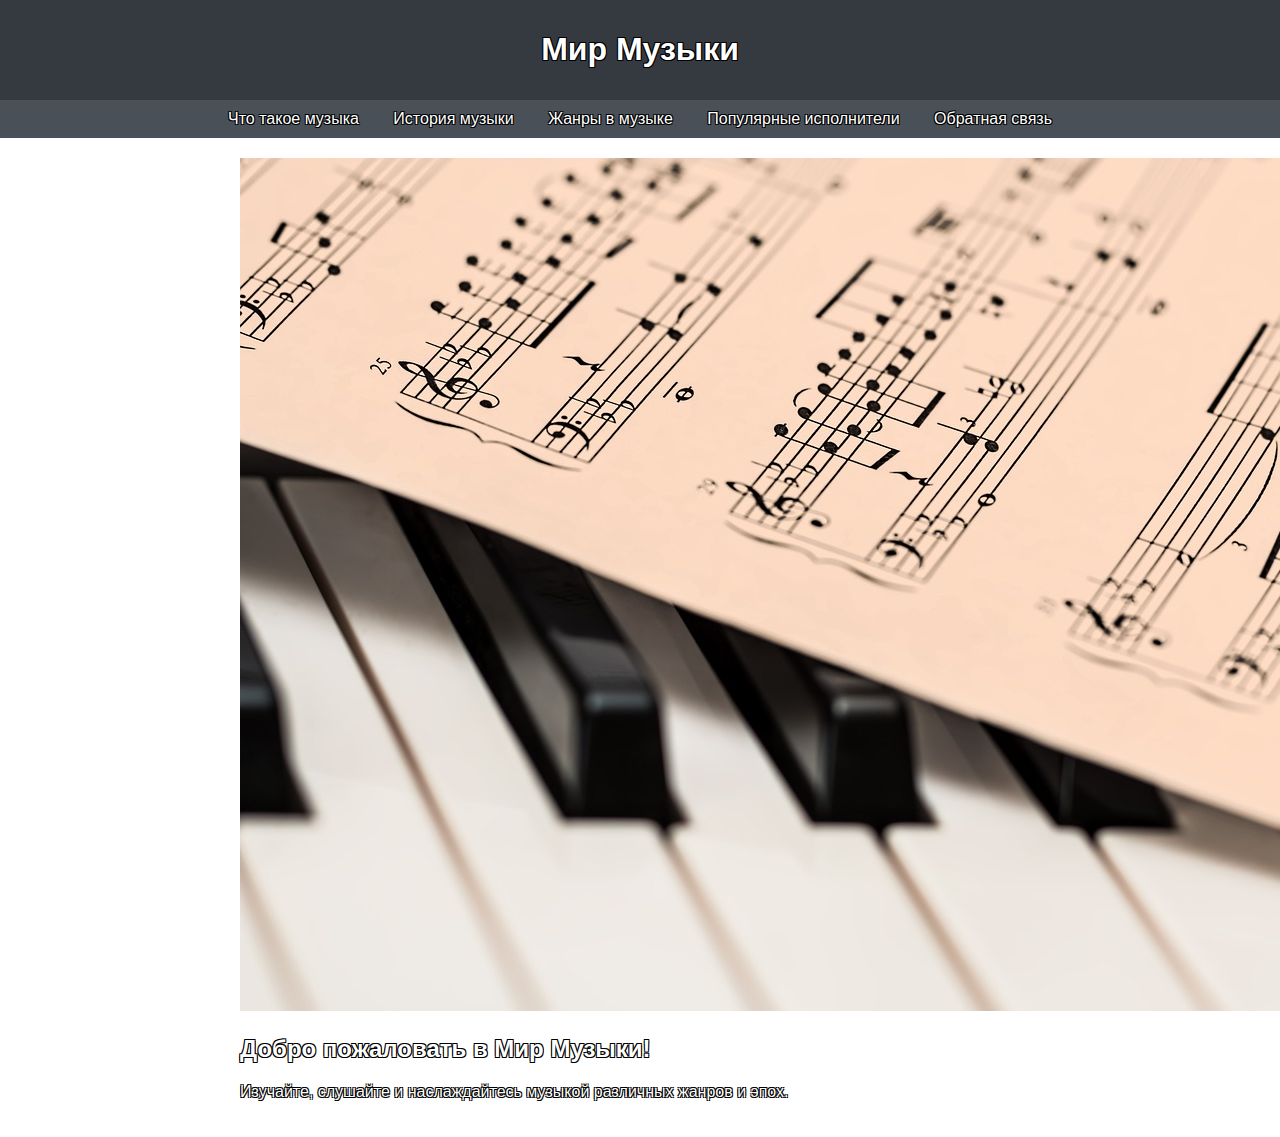
<file: index.html>
<!DOCTYPE html>
<html lang="ru">
<head>
    <meta charset="UTF-8">
    <meta name="viewport" content="width=device-width, initial-scale=1.0">
    <title>Музыка</title>
    <link rel="stylesheet" href="style.css">
    <link rel="manifest" href="manifest.json" />
    <link rel="icon" href="icon-192x192.png">
    <link rel="icon" href="icon-512x512.png">
</head>
<body>
    <header>
        <h1>Мир Музыки</h1>
    </header>
    <nav>
        <a href="about.html">Что такое музыка</a>
        <a href="history.html">История музыки</a>
        <a href="genres.html">Жанры в музыке</a>
        <a href="artists.html">Популярные исполнители</a>
        <a href="feedback.html">Обратная связь</a>
    </nav>
    <main>
        <section>
            <img src="index.jpg" alt="Добро пожаловать!">
            <h2>Добро пожаловать в Мир Музыки!</h2>
            <p>Изучайте, слушайте и наслаждайтесь музыкой различных жанров и эпох.</p>
        </section>
    </main>
    <script type="text/javascript" src="serviceworker.js" charset="UTF-8"></script>
<script type="text/javascript" src="app.js" charset="UTF-8"></script>
</body>
</html>
</file>
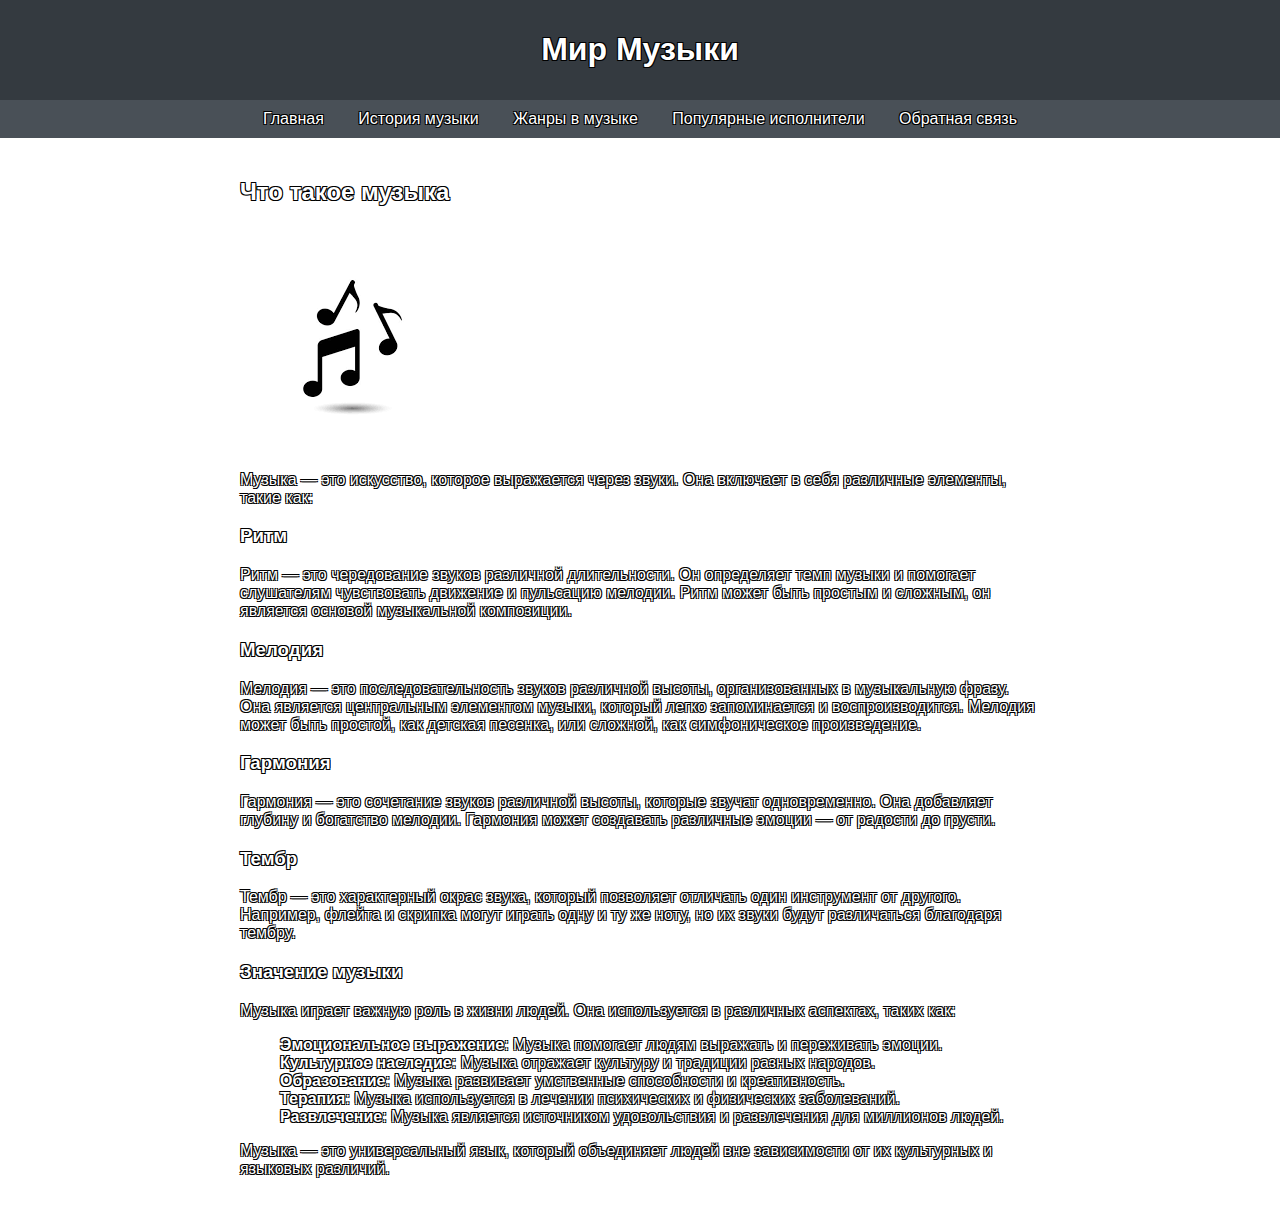
<file: about.html>
<!DOCTYPE html>
<html lang="ru">
<head>
    <meta charset="UTF-8">
    <meta name="viewport" content="width=device-width, initial-scale=1.0">
    <title>Что такое музыка</title>
    <link rel="stylesheet" href="style.css">
    <link rel="manifest" href="manifest.json" />
    <link rel="icon" href="icon-192x192.png">
    <link rel="icon" href="icon-512x512.png">
</head>
<body>
    <header>
        <h1>Мир Музыки</h1>
    </header>
    <nav>
        <a href="index.html">Главная</a>
        <a href="history.html">История музыки</a>
        <a href="genres.html">Жанры в музыке</a>
        <a href="artists.html">Популярные исполнители</a>
        <a href="feedback.html">Обратная связь</a>
    </nav>
    <main>
        <section id="about">
            <h2>Что такое музыка</h2>
            <img src="music.png" alt="Что такое музыка">
            <p>
                Музыка — это искусство, которое выражается через звуки. Она включает в себя различные элементы, такие как:
            </p>
            <h3>Ритм</h3>
            <p>
                Ритм — это чередование звуков различной длительности. Он определяет темп музыки и помогает слушателям чувствовать движение и пульсацию мелодии. Ритм может быть простым и сложным, он является основой музыкальной композиции.
            </p>
            <h3>Мелодия</h3>
            <p>
                Мелодия — это последовательность звуков различной высоты, организованных в музыкальную фразу. Она является центральным элементом музыки, который легко запоминается и воспроизводится. Мелодия может быть простой, как детская песенка, или сложной, как симфоническое произведение.
            </p>
            <h3>Гармония</h3>
            <p>
                Гармония — это сочетание звуков различной высоты, которые звучат одновременно. Она добавляет глубину и богатство мелодии. Гармония может создавать различные эмоции — от радости до грусти.
            </p>
            <h3>Тембр</h3>
            <p>
                Тембр — это характерный окрас звука, который позволяет отличать один инструмент от другого. Например, флейта и скрипка могут играть одну и ту же ноту, но их звуки будут различаться благодаря тембру.
            </p>
            <h3>Значение музыки</h3>
            <p>
                Музыка играет важную роль в жизни людей. Она используется в различных аспектах, таких как:
                <ul>
                    <li><b>Эмоциональное выражение</b>: Музыка помогает людям выражать и переживать эмоции.</li>
                    <li><b>Культурное наследие</b>: Музыка отражает культуру и традиции разных народов.</li>
                    <li><b>Образование</b>: Музыка развивает умственные способности и креативность.</li>
                    <li><b>Терапия</b>: Музыка используется в лечении психических и физических заболеваний.</li>
                    <li><b>Развлечение</b>: Музыка является источником удовольствия и развлечения для миллионов людей.</li>
                </ul>
                Музыка — это универсальный язык, который объединяет людей вне зависимости от их культурных и языковых различий.
            </p>
        </section>
    </main>
    <script type="text/javascript" src="serviceworker.js" charset="UTF-8"></script>
<script type="text/javascript" src="app.js" charset="UTF-8"></script>
</body>
</html>
</file>
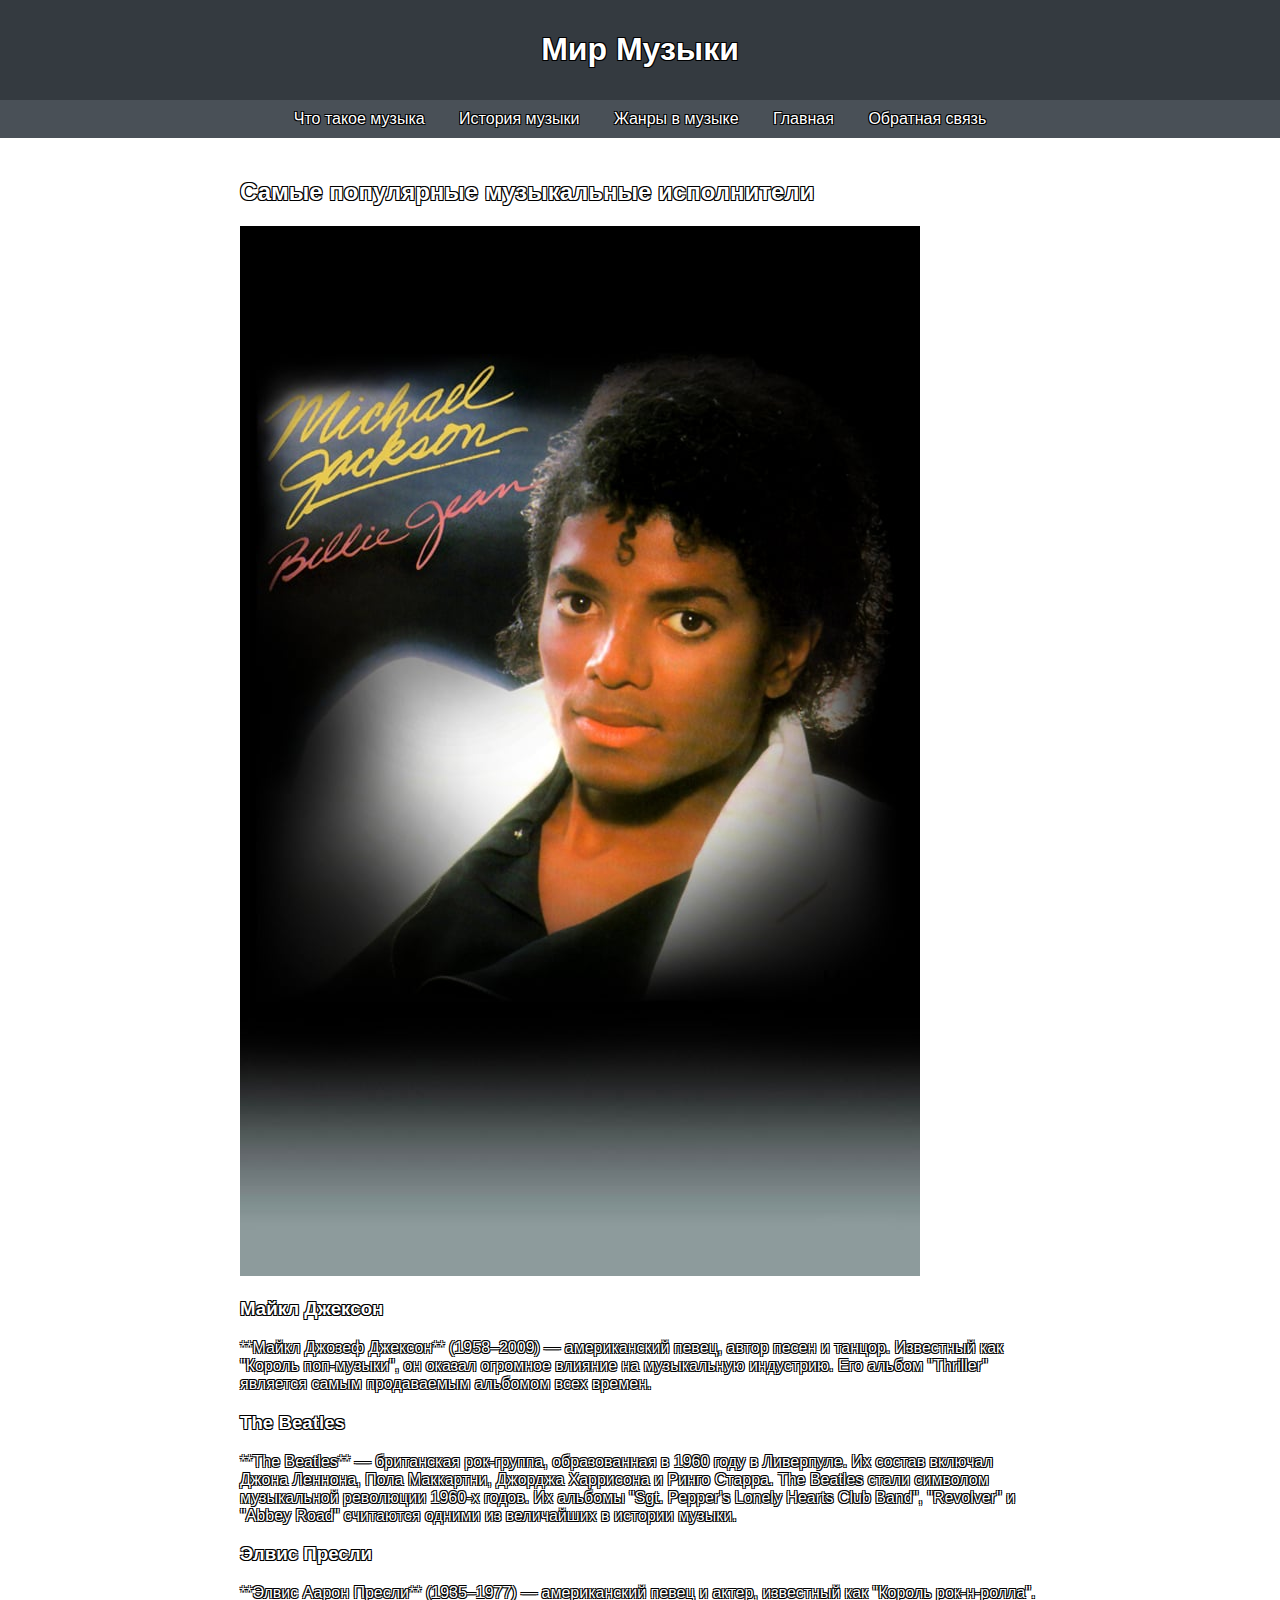
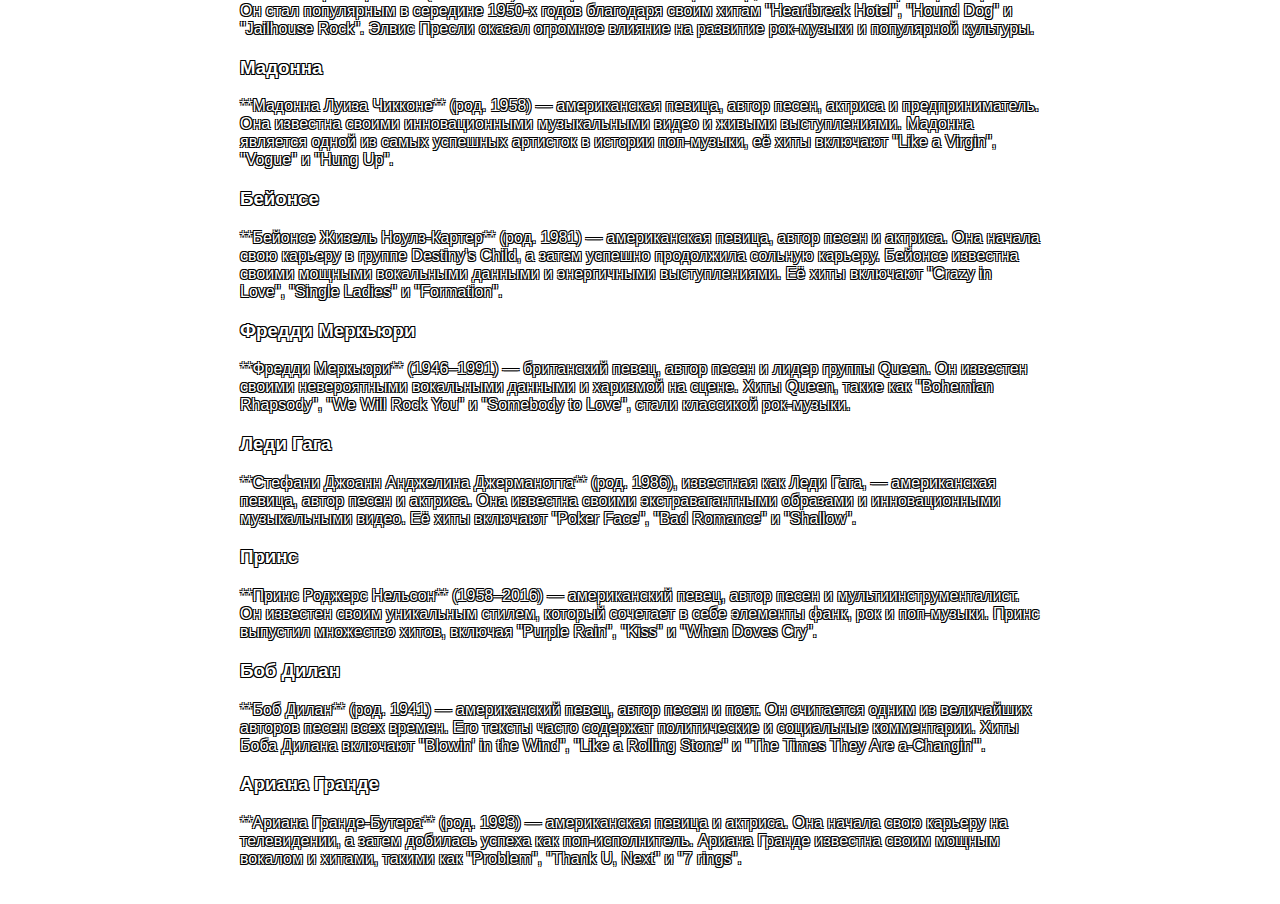
<file: artists.html>
<!DOCTYPE html>
<html lang="ru">
<head>
    <meta charset="UTF-8">
    <meta name="viewport" content="width=device-width, initial-scale=1.0">
    <title>Музыка</title>
    <link rel="stylesheet" href="style.css">
    <link rel="manifest" href="manifest.json" />
    <link rel="icon" href="icon-192x192.png">
    <link rel="icon" href="icon-512x512.png">
</head>
<body>
    <header>
        <h1>Мир Музыки</h1>
    </header>
    <nav>
        <a href="about.html">Что такое музыка</a>
        <a href="history.html">История музыки</a>
        <a href="genres.html">Жанры в музыке</a>
        <a href="index.html">Главная</a>
        <a href="feedback.html">Обратная связь</a>
    </nav>
<main>
    <section id="artists">
        <h2>Самые популярные музыкальные исполнители</h2>
        <img src="michaeljackson.jpg" alt="Популярные исполнители">
        <h3>Майкл Джексон</h3>
        <p>
            **Майкл Джозеф Джексон** (1958–2009) — американский певец, автор песен и танцор. Известный как "Король поп-музыки", он оказал огромное влияние на музыкальную индустрию. Его альбом "Thriller" является самым продаваемым альбомом всех времен.
        </p>
        <h3>The Beatles</h3>
        <p>
            **The Beatles** — британская рок-группа, образованная в 1960 году в Ливерпуле. Их состав включал Джона Леннона, Пола Маккартни, Джорджа Харрисона и Ринго Старра. The Beatles стали символом музыкальной революции 1960-х годов. Их альбомы "Sgt. Pepper's Lonely Hearts Club Band", "Revolver" и "Abbey Road" считаются одними из величайших в истории музыки.
        </p>
        <h3>Элвис Пресли</h3>
        <p>
            **Элвис Аарон Пресли** (1935–1977) — американский певец и актер, известный как "Король рок-н-ролла". Он стал популярным в середине 1950-х годов благодаря своим хитам "Heartbreak Hotel", "Hound Dog" и "Jailhouse Rock". Элвис Пресли оказал огромное влияние на развитие рок-музыки и популярной культуры.
        </p>
        <h3>Мадонна</h3>
        <p>
            **Мадонна Луиза Чикконе** (род. 1958) — американская певица, автор песен, актриса и предприниматель. Она известна своими инновационными музыкальными видео и живыми выступлениями. Мадонна является одной из самых успешных артисток в истории поп-музыки, её хиты включают "Like a Virgin", "Vogue" и "Hung Up".
        </p>
        <h3>Бейонсе</h3>
        <p>
            **Бейонсе Жизель Ноулз-Картер** (род. 1981) — американская певица, автор песен и актриса. Она начала свою карьеру в группе Destiny's Child, а затем успешно продолжила сольную карьеру. Бейонсе известна своими мощными вокальными данными и энергичными выступлениями. Её хиты включают "Crazy in Love", "Single Ladies" и "Formation".
        </p>
        <h3>Фредди Меркьюри</h3>
        <p>
            **Фредди Меркьюри** (1946–1991) — британский певец, автор песен и лидер группы Queen. Он известен своими невероятными вокальными данными и харизмой на сцене. Хиты Queen, такие как "Bohemian Rhapsody", "We Will Rock You" и "Somebody to Love", стали классикой рок-музыки.
        </p>
        <h3>Леди Гага</h3>
        <p>
            **Стефани Джоанн Анджелина Джерманотта** (род. 1986), известная как Леди Гага, — американская певица, автор песен и актриса. Она известна своими экстравагантными образами и инновационными музыкальными видео. Её хиты включают "Poker Face", "Bad Romance" и "Shallow".
        </p>
        <h3>Принс</h3>
        <p>
            **Принс Роджерс Нельсон** (1958–2016) — американский певец, автор песен и мультиинструменталист. Он известен своим уникальным стилем, который сочетает в себе элементы фанк, рок и поп-музыки. Принс выпустил множество хитов, включая "Purple Rain", "Kiss" и "When Doves Cry".
        </p>
        <h3>Боб Дилан</h3>
        <p>
            **Боб Дилан** (род. 1941) — американский певец, автор песен и поэт. Он считается одним из величайших авторов песен всех времен. Его тексты часто содержат политические и социальные комментарии. Хиты Боба Дилана включают "Blowin' in the Wind", "Like a Rolling Stone" и "The Times They Are a-Changin'".
        </p>
        <h3>Ариана Гранде</h3>
        <p>
            **Ариана Гранде-Бутера** (род. 1993) — американская певица и актриса. Она начала свою карьеру на телевидении, а затем добилась успеха как поп-исполнитель. Ариана Гранде известна своим мощным вокалом и хитами, такими как "Problem", "Thank U, Next" и "7 rings".
        </p>
    </section>
</main>
    <script type="text/javascript" src="serviceworker.js" charset="UTF-8"></script>
<script type="text/javascript" src="app.js" charset="UTF-8"></script>
</body>
</html>
</main>
</file>
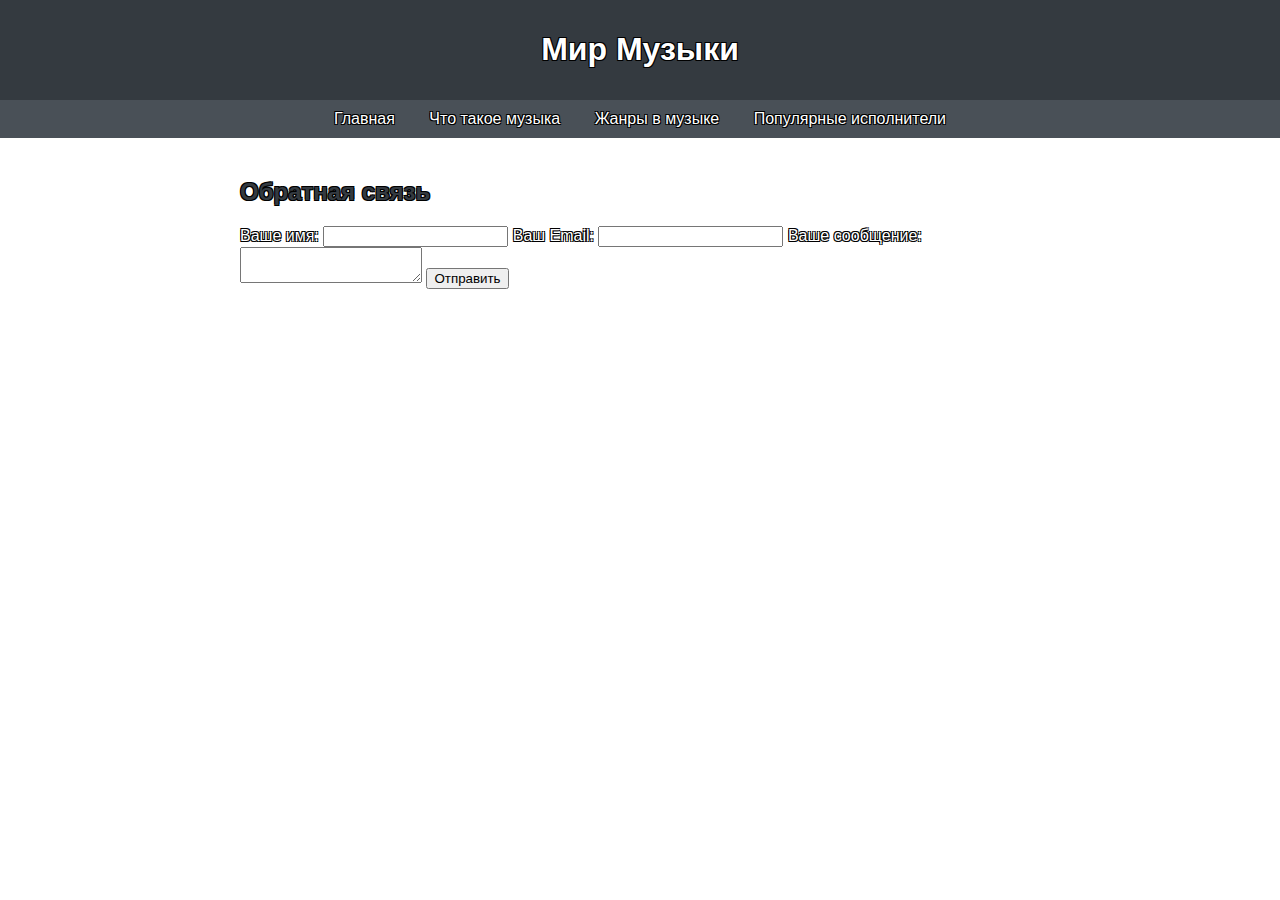
<file: feedback.html>
<!DOCTYPE html>
<html lang="ru">
<head>
    <meta charset="UTF-8">
    <meta name="viewport" content="width=device-width, initial-scale=1.0">
    <title>Обратная связь</title>
    <link rel="stylesheet" href="style.css">
    <link rel="manifest" href="manifest.json" />
    <link rel="icon" href="icon-192x192.png">
    <link rel="icon" href="icon-512x512.png">
    <style>
      body {
        font-family: Arial, sans-serif;
        margin: 0;
        padding: 0;
        background-image: url('C:/Users/kyozetsu/Downloads/якимчикпрактикасайт/якимчикпрактикасайт/templates/background.jpg');
    }
    
    header {
        background-color: #343a40;
        color: white;
        padding: 10px 0;
        text-align: center;
    }
    
    nav {
        background-color: #495057;
        padding: 10px;
        text-align: center;
    }
    
    nav a {
        color: white;
        margin: 0 15px;
        text-decoration: none;
        font-size: 16px;
    }
    
    nav a:hover {
        text-decoration: underline;
    }
    
    main {
        padding: 20px;
        max-width: 800px;
        margin: 0 auto;
    }
    
    h2 {
        color: #343a40;
    }
    
    footer {
        background-color: #343a40;
        color: white;
        text-align: center;
        padding: 10px 0;
        position: fixed;
        bottom: 0;
        width: 100%;
    }
    
    </style>
</head>
<body>
    <header>
        <h1>Мир Музыки</h1>
    </header>
    <nav>
        <a href="index.html">Главная</a>
        <a href="about.html">Что такое музыка</a>
        <a href="genres.html">Жанры в музыке</a>
        <a href="artists.html">Популярные исполнители</a>
    </nav>
    <main>
        <section id="feedback">
            <h2>Обратная связь</h2>
            <div class="feedback-form">
                <form id="mysupport" method="post">
                    <label for="name">Ваше имя:</label>
                    <input type="text" id="name" name="name" required>

                    <label for="email">Ваш Email:</label>
                    <input type="email" id="email" name="email" required>

                    <label for="message">Ваше сообщение:</label>
                    <textarea id="message" name="message" required></textarea>

                    <button type="submit">Отправить</button>
                </form>
            </div>
        </section>
    </main>
<script src="https://code.jquery.com/jquery-3.6.0.min.js"></script>
    <script>
    $("#mysupport").on("submit", function (event) {
    event.preventDefault(); // Отменяем стандартное поведение формы

    // Получаем данные из полей формы
    const data = {
      name: $("#name").val(),
      email: $("#email").val(),
message: $("#message").val(),
    };

    // Отправляем данные на сервер с помощью AJAX
    $.ajax({
      headers: {1:1},
      url: "/", // Здесь указываем URL-адрес серверного обработчика
      type: "post",
      data: data,
      success: function (response) {
        // Обработка успешной отправки данных
        console.log("Данные успешно отправлены!");

      },
      error: function (error) {
        // Обработка ошибок при отправке данных
        console.error("Ошибка при отправке данных: ", error);
      },
    });
  });
});
</script>
    <script type="text/javascript" src="serviceworker.js" charset="UTF-8"></script>
<script type="text/javascript" src="app.js" charset="UTF-8"></script>
</body>
</html>
</file>
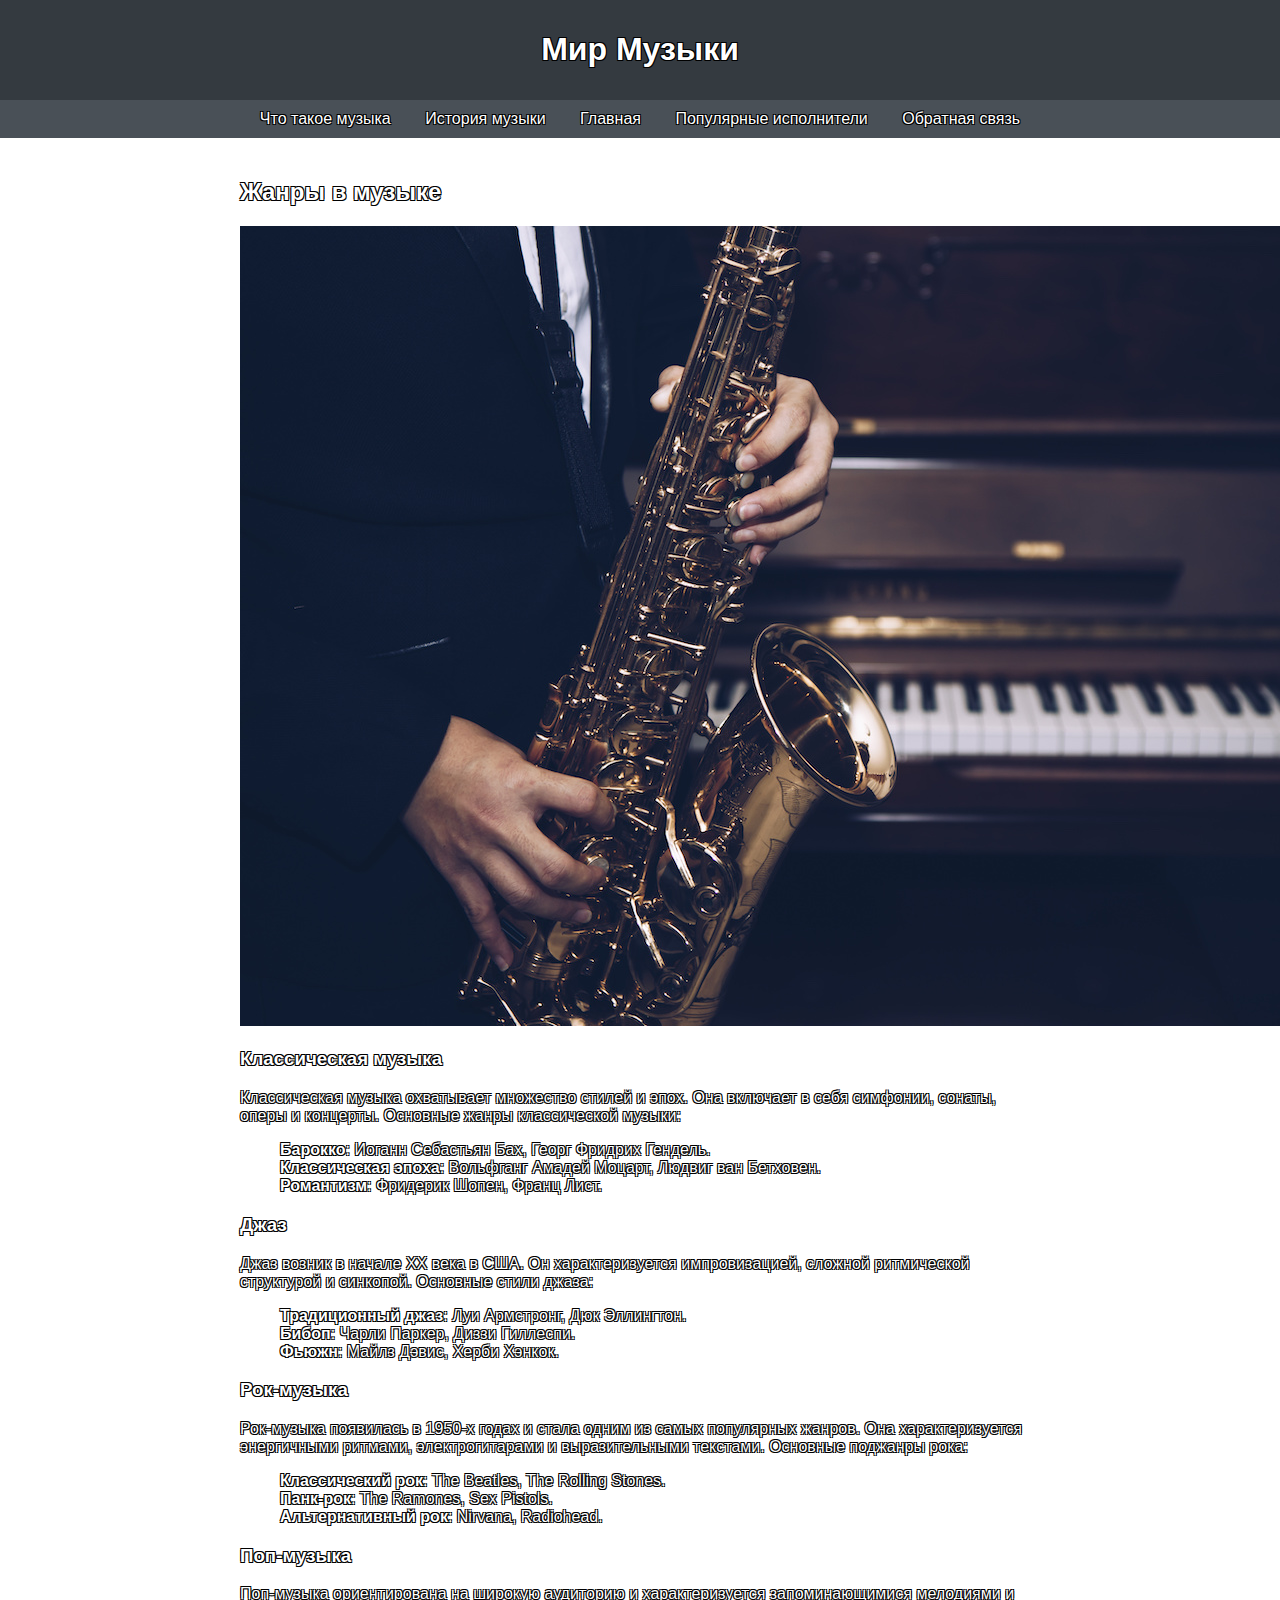
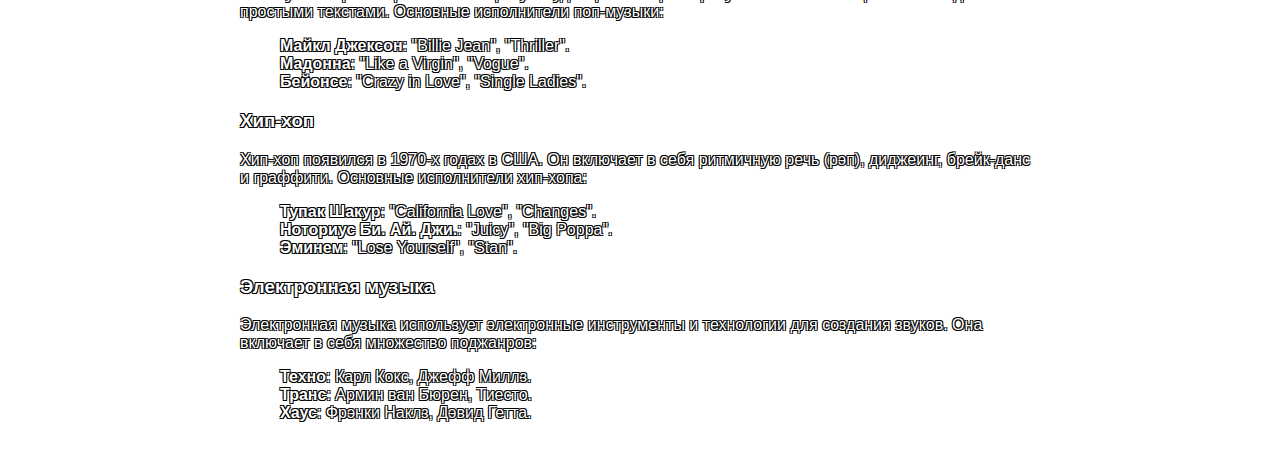
<file: genres.html>
<!DOCTYPE html>
<html lang="ru">
<head>
    <meta charset="UTF-8">
    <meta name="viewport" content="width=device-width, initial-scale=1.0">
    <title>Музыка</title>
    <link rel="stylesheet" href="style.css">
    <link rel="manifest" href="manifest.json" />
    <link rel="icon" href="icon-192x192.png">
    <link rel="icon" href="icon-512x512.png">
</head>
<body>
    <header>
        <h1>Мир Музыки</h1>
    </header>
    <nav>
        <a href="about.html">Что такое музыка</a>
        <a href="history.html">История музыки</a>
        <a href="index.html">Главная</a>
        <a href="artists.html">Популярные исполнители</a>
        <a href="feedback.html">Обратная связь</a>
    </nav>
<main>
    <section id="genres">
        <h2>Жанры в музыке</h2>
            <img src="genres.jpeg" alt="Жанры в музыке">
            <h3>Классическая музыка</h3>
            <p>
                Классическая музыка охватывает множество стилей и эпох. Она включает в себя симфонии, сонаты, оперы и концерты. Основные жанры классической музыки:
                <ul>
                    <li><b>Барокко</b>: Иоганн Себастьян Бах, Георг Фридрих Гендель.</li>
                    <li><b>Классическая эпоха</b>: Вольфганг Амадей Моцарт, Людвиг ван Бетховен.</li>
                    <li><b>Романтизм</b>: Фридерик Шопен, Франц Лист.</li>
                </ul>
            </p>
            <h3>Джаз</h3>
            <p>
                Джаз возник в начале XX века в США. Он характеризуется импровизацией, сложной ритмической структурой и синкопой. Основные стили джаза:
                <ul>
                    <li><b>Традиционный джаз</b>: Луи Армстронг, Дюк Эллингтон.</li>
                    <li><b>Бибоп</b>: Чарли Паркер, Диззи Гиллеспи.</li>
                    <li><b>Фьюжн</b>: Майлз Дэвис, Херби Хэнкок.</li>
                </ul>
            </p>
            <h3>Рок-музыка</h3>
            <p>
                Рок-музыка появилась в 1950-х годах и стала одним из самых популярных жанров. Она характеризуется энергичными ритмами, электрогитарами и выразительными текстами. Основные поджанры рока:
                <ul>
                    <li><b>Классический рок</b>: The Beatles, The Rolling Stones.</li>
                    <li><b>Панк-рок</b>: The Ramones, Sex Pistols.</li>
                    <li><b>Альтернативный рок</b>: Nirvana, Radiohead.</li>
                </ul>
            </p>
            <h3>Поп-музыка</h3>
            <p>
                Поп-музыка ориентирована на широкую аудиторию и характеризуется запоминающимися мелодиями и простыми текстами. Основные исполнители поп-музыки:
                <ul>
                    <li><b>Майкл Джексон</b>: "Billie Jean", "Thriller".</li>
                    <li><b>Мадонна</b>: "Like a Virgin", "Vogue".</li>
                    <li><b>Бейонсе</b>: "Crazy in Love", "Single Ladies".</li>
                </ul>
            </p>
            <h3>Хип-хоп</h3>
            <p>
                Хип-хоп появился в 1970-х годах в США. Он включает в себя ритмичную речь (рэп), диджеинг, брейк-данс и граффити. Основные исполнители хип-хопа:
                <ul>
                    <li><b>Тупак Шакур</b>: "California Love", "Changes".</li>
                    <li><b>Ноториус Би. Ай. Джи.</b>: "Juicy", "Big Poppa".</li>
                    <li><b>Эминем</b>: "Lose Yourself", "Stan".</li>
                </ul>
            </p>
            <h3>Электронная музыка</h3>
            <p>
                Электронная музыка использует электронные инструменты и технологии для создания звуков. Она включает в себя множество поджанров:
                <ul>
                    <li><b>Техно</b>: Карл Кокс, Джефф Миллз.</li>
                    <li><b>Транс</b>: Армин ван Бюрен, Тиесто.</li>
                    <li><b>Хаус</b>: Фрэнки Наклз, Дэвид Гетта.</li>
                </ul>
            </p>
    </section>
</main>
    <script type="text/javascript" src="serviceworker.js" charset="UTF-8"></script>
<script type="text/javascript" src="app.js" charset="UTF-8"></script>
</body>
</html>
</main>
</file>
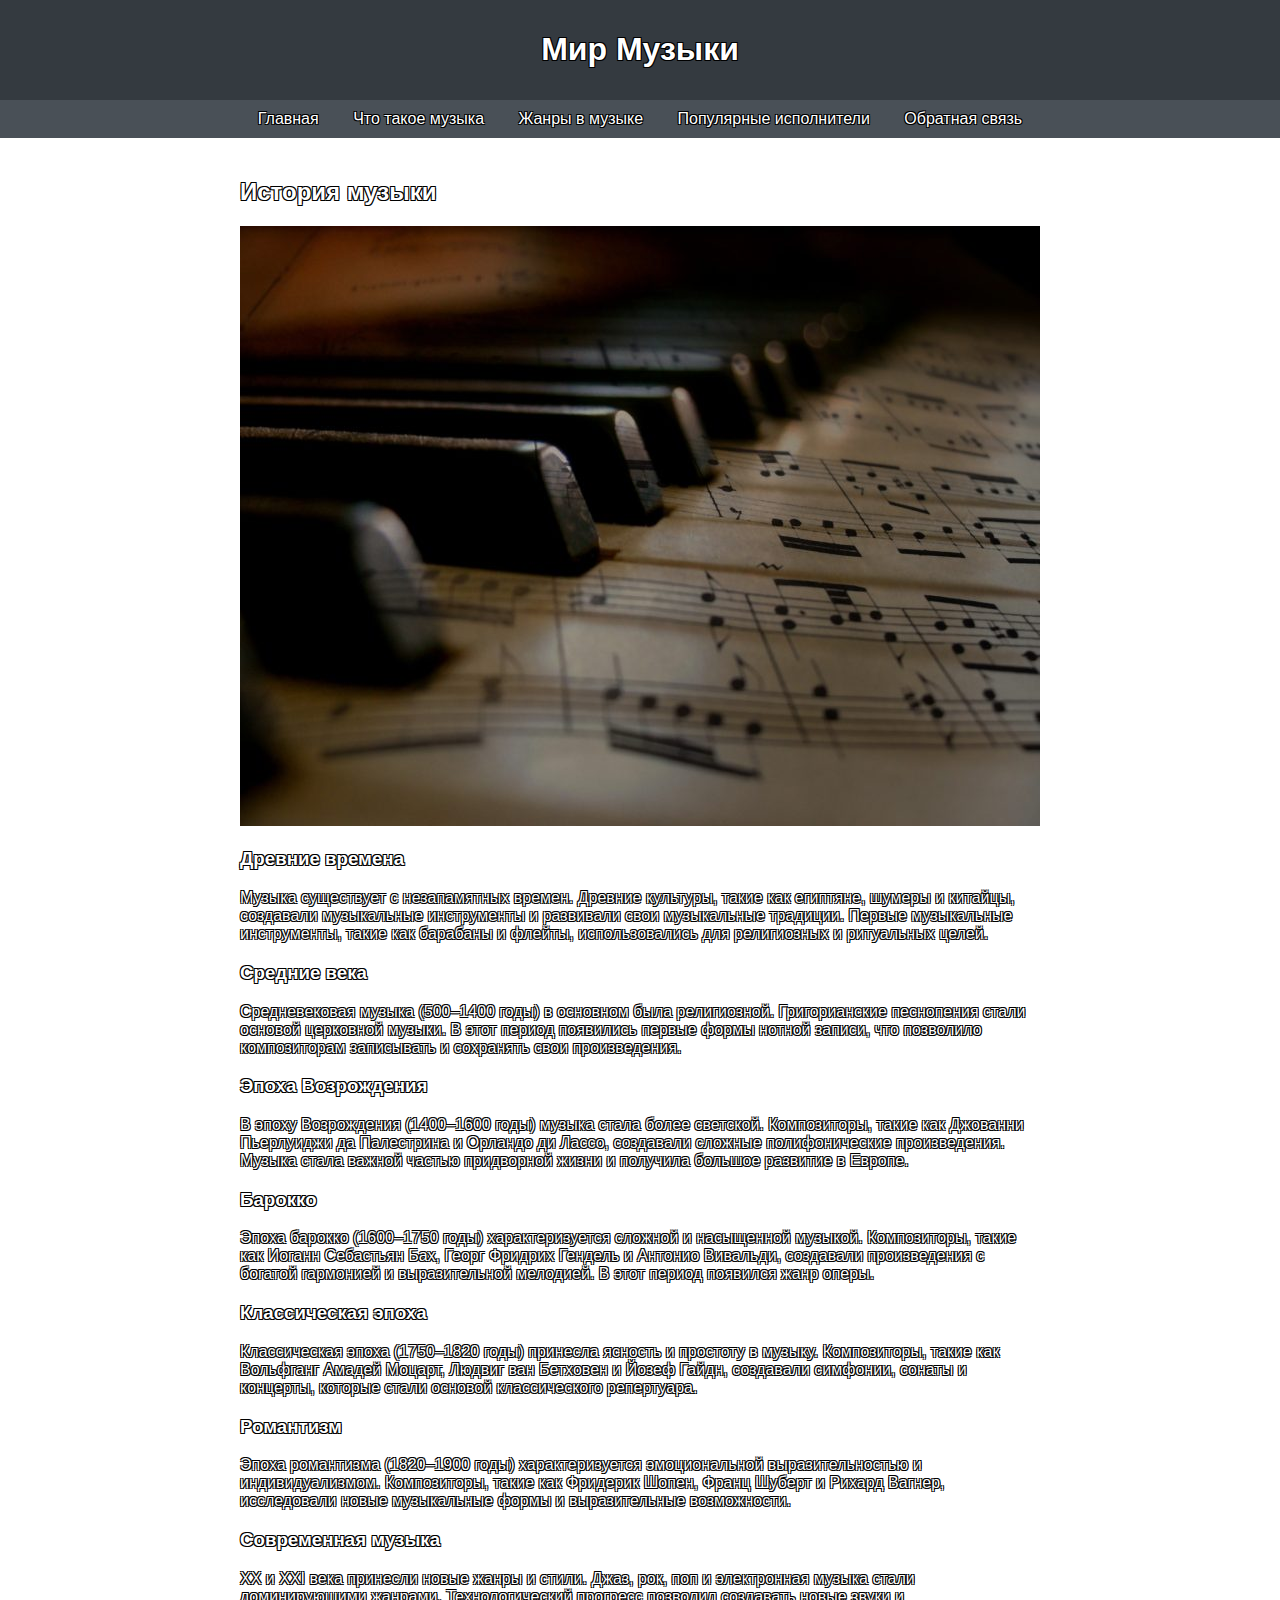
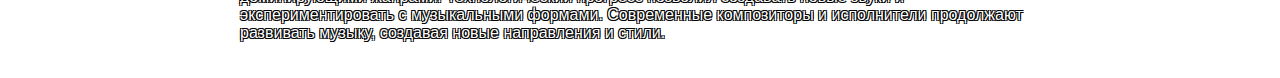
<file: history.html>
<!DOCTYPE html>
<html lang="ru">
<head>
    <meta charset="UTF-8">
    <meta name="viewport" content="width=device-width, initial-scale=1.0">
    <title>История музыки</title>
    <link rel="stylesheet" href="style.css">
    <link rel="manifest" href="manifest.json" />
    <link rel="icon" href="icon-192x192.png">
    <link rel="icon" href="icon-512x512.png">
</head>
<body>
    <header>
        <h1>Мир Музыки</h1>
    </header>
    <nav>
        <a href="index.html">Главная</a>
        <a href="about.html">Что такое музыка</a>
        <a href="genres.html">Жанры в музыке</a>
        <a href="artists.html">Популярные исполнители</a>
        <a href="feedback.html">Обратная связь</a>
    </nav>
    <main>
        <section id="history">
            <h2>История музыки</h2>
            <img src="music_history.jpg" alt="История музыки">
            <h3>Древние времена</h3>
            <p>
                Музыка существует с незапамятных времен. Древние культуры, такие как египтяне, шумеры и китайцы, создавали музыкальные инструменты и развивали свои музыкальные традиции. Первые музыкальные инструменты, такие как барабаны и флейты, использовались для религиозных и ритуальных целей.
            </p>
            <h3>Средние века</h3>
            <p>
                Средневековая музыка (500–1400 годы) в основном была религиозной. Григорианские песнопения стали основой церковной музыки. В этот период появились первые формы нотной записи, что позволило композиторам записывать и сохранять свои произведения.
            </p>
            <h3>Эпоха Возрождения</h3>
            <p>
                В эпоху Возрождения (1400–1600 годы) музыка стала более светской. Композиторы, такие как Джованни Пьерлуиджи да Палестрина и Орландо ди Лассо, создавали сложные полифонические произведения. Музыка стала важной частью придворной жизни и получила большое развитие в Европе.
            </p>
            <h3>Барокко</h3>
            <p>
                Эпоха барокко (1600–1750 годы) характеризуется сложной и насыщенной музыкой. Композиторы, такие как Иоганн Себастьян Бах, Георг Фридрих Гендель и Антонио Вивальди, создавали произведения с богатой гармонией и выразительной мелодией. В этот период появился жанр оперы.
            </p>
            <h3>Классическая эпоха</h3>
            <p>
                Классическая эпоха (1750–1820 годы) принесла ясность и простоту в музыку. Композиторы, такие как Вольфганг Амадей Моцарт, Людвиг ван Бетховен и Йозеф Гайдн, создавали симфонии, сонаты и концерты, которые стали основой классического репертуара.
            </p>
            <h3>Романтизм</h3>
            <p>
                Эпоха романтизма (1820–1900 годы) характеризуется эмоциональной выразительностью и индивидуализмом. Композиторы, такие как Фридерик Шопен, Франц Шуберт и Рихард Вагнер, исследовали новые музыкальные формы и выразительные возможности.
            </p>
            <h3>Современная музыка</h3>
            <p>
                XX и XXI века принесли новые жанры и стили. Джаз, рок, поп и электронная музыка стали доминирующими жанрами. Технологический прогресс позволил создавать новые звуки и экспериментировать с музыкальными формами. Современные композиторы и исполнители продолжают развивать музыку, создавая новые направления и стили.
            </p>
        </section>
    </main>
    <script type="text/javascript" src="serviceworker.js" charset="UTF-8"></script>
<script type="text/javascript" src="app.js" charset="UTF-8"></script>
</body>
</html>
</file>
<file: style.css>
body {
    font-family: Arial, sans-serif;
    margin: 0;
    padding: 0;
    background-image: url('C:/Users/kyozetsu/Downloads/якимчикпрактикасайт/якимчикпрактикасайт/templates/background.jpg');
    text-shadow: -1px -1px 0 #000, 1px -1px 0 #000, -1px 1px 0 #000, 1px 1px 0 #000; 
}

header {
    background-color: #343a40;
    color: white;
    padding: 10px 0;
    text-align: center;
    text-shadow: -1px -1px 0 #000, 1px -1px 0 #000, -1px 1px 0 #000, 1px 1px 0 #000; 
}

nav {
    background-color: #495057;
    padding: 10px;
    text-align: center;
    text-shadow: -1px -1px 0 #000, 1px -1px 0 #000, -1px 1px 0 #000, 1px 1px 0 #000; 
}

nav a {
    color: white;
    margin: 0 15px;
    text-decoration: none;
    font-size: 16px;
    text-shadow: -1px -1px 0 #000, 1px -1px 0 #000, -1px 1px 0 #000, 1px 1px 0 #000; 
}

nav a:hover {
    text-decoration: underline;
}

main {
    padding: 20px;
    max-width: 800px;
    margin: 0 auto;
    color: white;
    text-shadow: -1px -1px 0 #000, 1px -1px 0 #000, -1px 1px 0 #000, 1px 1px 0 #000; 
}

h2 {
    color: white;
    text-shadow: -1px -1px 0 #000, 1px -1px 0 #000, -1px 1px 0 #000, 1px 1px 0 #000; 
}

footer {
    background-color: #343a40;
    color: white;
    text-align: center;
    padding: 10px 0;
    position: fixed;
    bottom: 0;
    width: 100%;
    text-shadow: -1px -1px 0 #000, 1px -1px 0 #000, -1px 1px 0 #000, 1px 1px 0 #000; 
}
</file>
